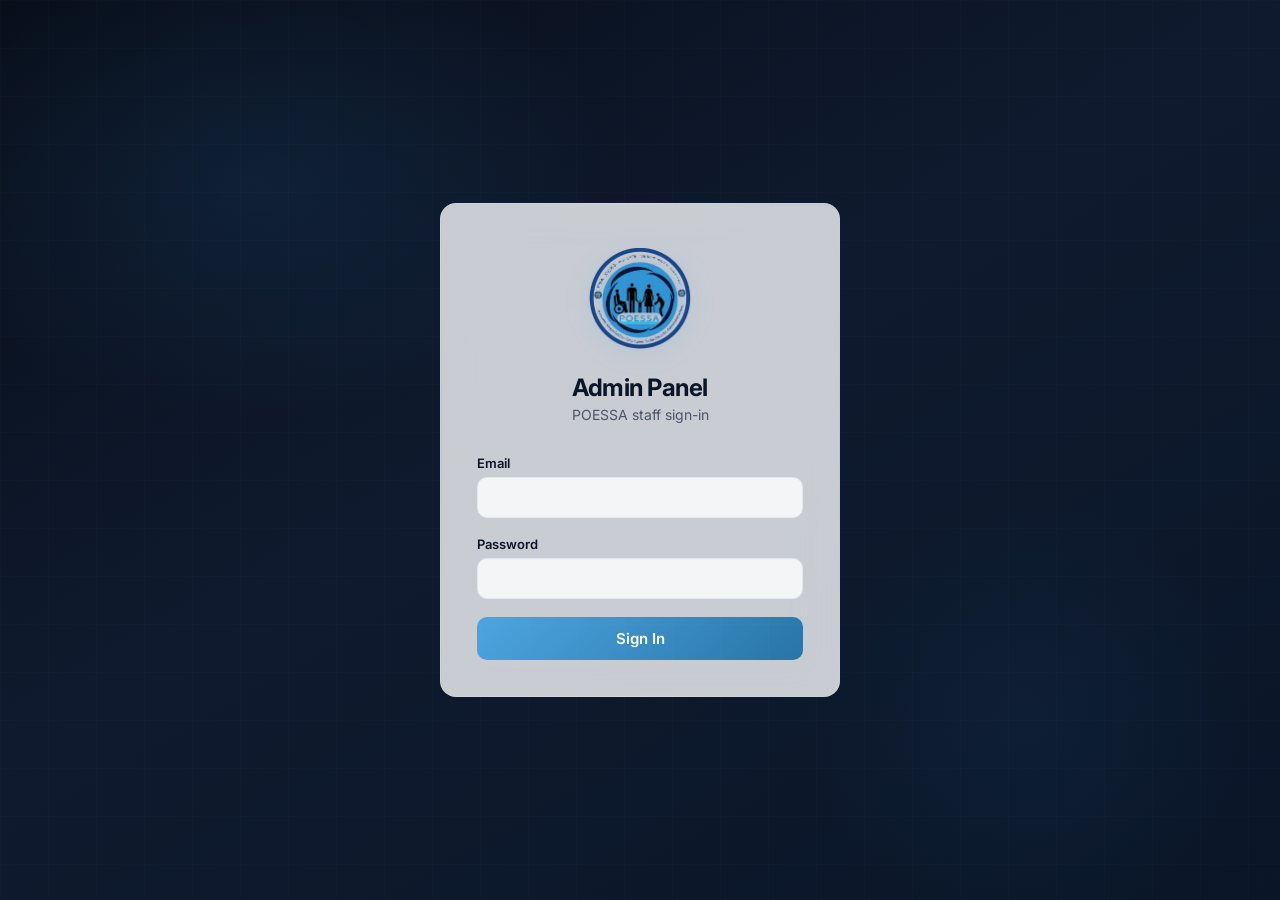
<file: Admin/index.html>
<!doctype html>
<html lang="en">
  <head>
    <meta charset="UTF-8" />
    <meta name="viewport" content="width=device-width, initial-scale=1.0" />
    <title>POESSA Admin — Login</title>

    <link rel="preconnect" href="https://fonts.googleapis.com" />
    <link rel="preconnect" href="https://fonts.gstatic.com" crossorigin />
    <link
      href="https://fonts.googleapis.com/css2?family=Newsreader:opsz,wght@6..72,500;6..72,600;6..72,700&family=Inter:wght@400;500;600;700&family=IBM+Plex+Mono:wght@400;500&display=swap"
      rel="stylesheet"
    />

    <link rel="stylesheet" href="css/styles.css" />
    <link rel="stylesheet" href="css/admin-styles.css" />

    <link
      rel="stylesheet"
      href="https://poessaproject.netlify.app/css/styles.css"
    />
  </head>
  <body>
    <div class="admin-login">
      <div class="admin-login__card admin-border-glow">
        <img src="logo.png" alt="POESSA Logo" class="admin-login__logo" />
        <h1 class="admin-login__title">Admin Panel</h1>
        <p class="admin-login__subtitle">POESSA staff sign-in</p>

        <div class="admin-error" id="login-error"></div>

        <form id="login-form">
          <div class="admin-field">
            <label for="email">Email</label>
            <input
              type="email"
              id="email"
              name="email"
              required
              autocomplete="username"
            />
          </div>
          <div class="admin-field">
            <label for="password">Password</label>
            <input
              type="password"
              id="password"
              name="password"
              required
              autocomplete="current-password"
            />
          </div>
          <button type="submit" class="admin-btn" id="login-submit">
            Sign In
          </button>
        </form>
      </div>
    </div>

    <script src="js/api.js"></script>
    <script src="js/auth.js"></script>

    <div id="poessa-chat-widget-root"></div>

    <script src="https://poessaproject.netlify.app/js/utils.js"></script>
    <script src="https://poessaproject.netlify.app/js/api.js"></script>
    <script src="https://poessaproject.netlify.app/js/messages.js"></script>
    <script src="https://poessaproject.netlify.app/js/ui.js"></script>
    <script src="https://poessaproject.netlify.app/js/chatbot.js"></script>
    <script src="https://poessaproject.netlify.app/js/main.js"></script>
  </body>
</html>
</file>
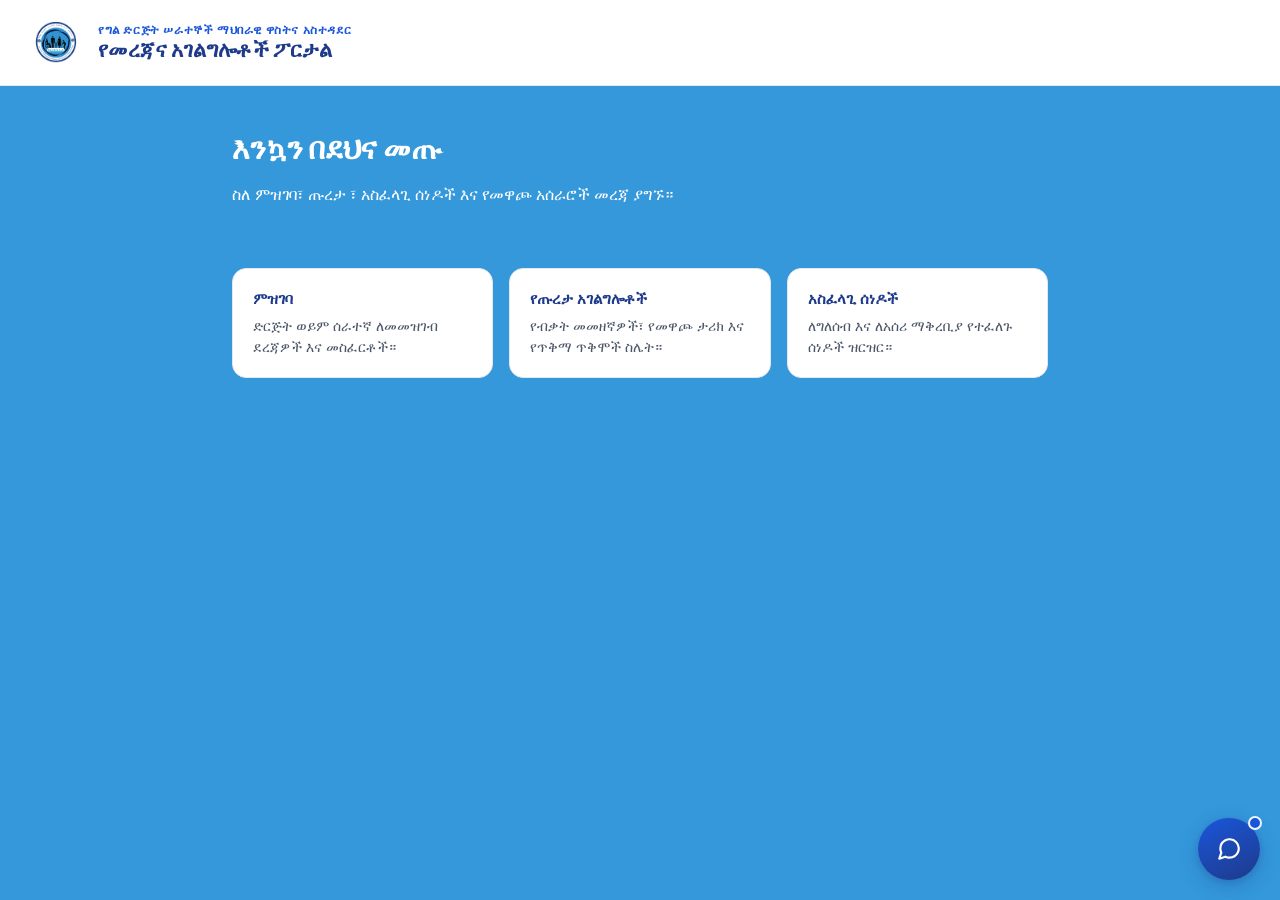
<file: Frontend/index.html>
<!DOCTYPE html>
<html lang="en">
<head>
<meta charset="UTF-8">
<meta name="viewport" content="width=device-width, initial-scale=1.0">
<title>POESSA AI Assistant — Widget Demo</title>

<!-- Fonts: Newsreader (header gravitas) + Inter (UI body) + IBM Plex Mono (timestamps) -->
<link rel="preconnect" href="https://fonts.googleapis.com">
<link rel="preconnect" href="https://fonts.gstatic.com" crossorigin>
<link href="https://fonts.googleapis.com/css2?family=Newsreader:opsz,wght@6..72,500;6..72,600;6..72,700&family=Inter:wght@400;500;600;700&family=IBM+Plex+Mono:wght@400;500&display=swap" rel="stylesheet">

<link rel="stylesheet" href="css/styles.css">
</head>
<body>

  <!-- ============================================================
       DEMO HOST PAGE
       This section simulates the POESSA website the widget will be
       embedded into. Only the #poessa-chat-widget-root container
       below (plus css/styles.css and the js/ folder) is needed
       for the actual embed.
  ============================================================= -->
  <header class="demo-page__header">
    <img src="logo.png" alt="POESSA Logo" class="demo-page__logo">
    <div>
      <p class="demo-page__eyebrow">የግል ድርጅት ሠራተኞች ማህበራዊ ዋስትና አስተዳደር</p>
      <h1 class="demo-page__title">የመረጃና  አገልግሎቶች ፖርታል</h1>
    </div>
  </header>

  <main class="demo-page__main">
    <section class="demo-page__hero">
      <h2>እንኳን በደህና መጡ</h2>
      <p>
        ስለ ምዝገባ፣ ጡረታ ፣ አስፈላጊ ሰነዶች እና የመዋጮ አሰራሮች መረጃ ያግኙ።
        <br><br>
      </p>
    </section>

    <section class="demo-page__cards">
      <article class="demo-page__card">
        <h3>ምዝገባ</h3>
        <p>ድርጅት ወይም ሰራተኛ ለመመዝገብ ደረጃዎች እና መስፈርቶች።</p>
      </article>
      <article class="demo-page__card">
        <h3>የጡረታ አገልግሎቶች</h3>
        <p>የብቃት መመዘኛዎች፣ የመዋጮ ታሪክ እና የጥቅማ ጥቅሞች ስሌት።</p>
      </article>
      <article class="demo-page__card">
        <h3>አስፈላጊ ሰነዶች</h3>
        <p>ለግለሰብ እና ለአሰሪ ማቅረቢያ የተፈለጉ ሰነዶች ዝርዝር።</p>
      </article>
    </section>
  </main>

  <!-- ============================================================
       WIDGET ROOT — this is the only element the embed script needs
  ============================================================= -->
  <div id="poessa-chat-widget-root"></div>

  <script src="js/utils.js"></script>
  <script src="js/api.js"></script>
  <script src="js/messages.js"></script>
  <script src="js/ui.js"></script>
  <script src="js/chatbot.js"></script>
  <script src="js/main.js"></script>
</body>
</html>
</file>
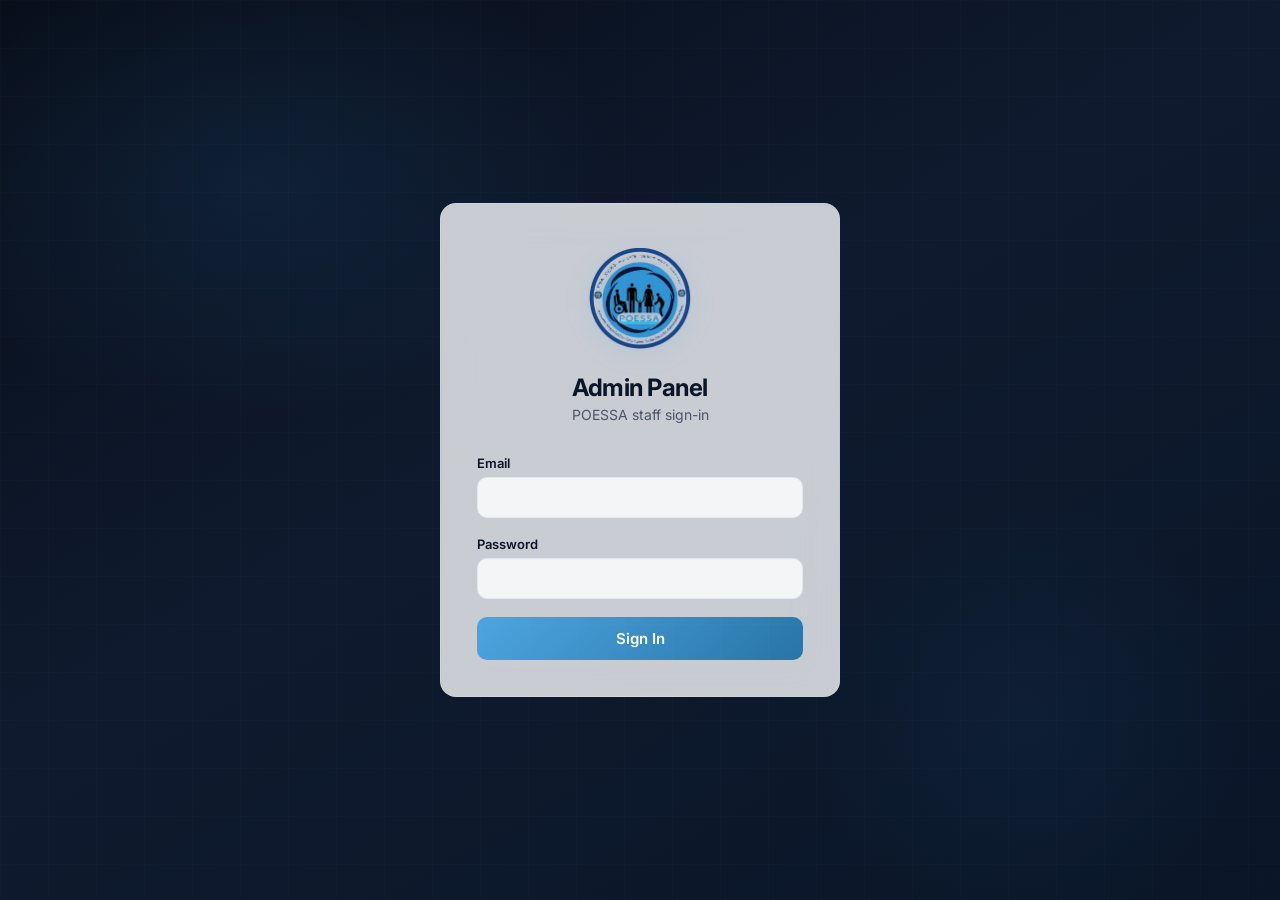
<file: Admin/dashboard.html>
<!doctype html>
<html lang="en">
  <head>
    <meta charset="UTF-8" />
    <meta name="viewport" content="width=device-width, initial-scale=1.0" />
    <title>POESSA Admin — Dashboard</title>

    <link rel="preconnect" href="https://fonts.googleapis.com" />
    <link rel="preconnect" href="https://fonts.gstatic.com" crossorigin />
    <link
      href="https://fonts.googleapis.com/css2?family=Newsreader:opsz,wght@6..72,500;6..72,600;6..72,700&family=Inter:wght@400;500;600;700&family=IBM+Plex+Mono:wght@400;500&display=swap"
      rel="stylesheet"
    />

    <link rel="stylesheet" href="css/styles.css" />
    <link rel="stylesheet" href="css/admin-styles.css" />
  </head>
  <body>
    <div class="admin-shell">
      <header class="admin-topbar">
        <img src="logo.png" alt="POESSA Logo" class="admin-topbar__logo" />
        <p class="admin-topbar__title">POESSA Admin</p>
        <span class="admin-topbar__user" id="topbar-user"></span>
        <button class="admin-topbar__logout" id="logout-btn">Log Out</button>
      </header>

      <nav class="admin-nav">
        <button class="admin-nav__tab is-active" data-tab="documents">
          Documents
        </button>
        <button class="admin-nav__tab" data-tab="users" id="users-tab">
          Users
        </button>
      </nav>

      <main class="admin-main">
        <section class="admin-section" id="documents-section">
            <div class="admin-panel admin-border-glow">
            <h2 class="admin-panel__title">Upload Document</h2>
            <form id="upload-form" class="admin-upload-row">
              <div class="admin-field">
                <label for="doc-title">Title</label>
                <input type="text" id="doc-title" required />
              </div>
              <div class="admin-field">
                <label for="doc-file">PDF File</label>
                <input
                  type="file"
                  id="doc-file"
                  accept="application/pdf"
                  required
                />
              </div>
              <button type="submit" class="admin-btn" id="upload-submit">
                Upload
              </button>
            </form>
            <div class="admin-error" id="upload-error"></div>
          </div>

          <div class="admin-panel">
            <h2 class="admin-panel__title">Documents</h2>
            <table class="admin-table" id="documents-table">
              <thead>
                <tr>
                  <th>Title</th>
                  <th>File</th>
                  <th>Status</th>
                  <th></th>
                </tr>
              </thead>
              <tbody id="documents-tbody"></tbody>
            </table>
            <div class="admin-empty" id="documents-empty" hidden>
              No documents yet.
            </div>
          </div>
        </section>

        <section class="admin-section" id="users-section" hidden>
          <div class="admin-panel">
            <h2 class="admin-panel__title">Create Staff Account</h2>
            <form id="create-user-form" class="admin-upload-row">
              <div class="admin-field">
                <label for="new-user-name">Full Name</label>
                <input type="text" id="new-user-name" required />
              </div>
              <div class="admin-field">
                <label for="new-user-email">Email</label>
                <input type="email" id="new-user-email" required />
              </div>
              <div class="admin-field">
                <label for="new-user-password">Password</label>
                <input type="password" id="new-user-password" required />
              </div>
              <div class="admin-field">
                <label for="new-user-role">Role</label>
                <select id="new-user-role">
                  <option value="content_editor">content_editor</option>
                  <option value="it_admin">it_admin</option>
                  <option value="super_admin">super_admin</option>
                </select>
              </div>
              <button type="submit" class="admin-btn" id="create-user-submit">
                Create Account
              </button>
            </form>
            <div class="admin-error" id="create-user-error"></div>
          </div>

          <div class="admin-panel">
            <h2 class="admin-panel__title">Staff Accounts</h2>
            <table class="admin-table" id="users-table">
              <thead>
                <tr>
                  <th>Name</th>
                  <th>Email</th>
                  <th>Role</th>
                  <th>Status</th>
                  <th></th>
                </tr>
              </thead>
              <tbody id="users-tbody"></tbody>
            </table>
            <div class="admin-empty" id="users-empty" hidden>
              No staff accounts yet.
            </div>
          </div>
        </section>
      </main>
    </div>

    <script src="js/utils.js"></script>
    <script src="js/api.js"></script>
    <script src="js/auth.js"></script>
    <script src="js/document.js"></script>
    <script src="js/users.js"></script>
    <script src="js/main.js"></script>
  </body>
</html>
</file>
<file: Admin/css/styles.css>
/* ==========================================================================
   POESSA AI Assistant — Widget Styles
   Design tokens are namespaced (--poessa-*) so this can be dropped into an
   existing site without colliding with host page variables.
   ========================================================================== */

:root {
  /* Color */
  --poessa-ink: #0A1628;
  --poessa-ink-soft: #4A5568;
  --poessa-surface: #FFFFFF;
  --poessa-bg-soft: #F5F7FA;
  --poessa-primary: #3498db;
  --poessa-primary-dark: #2874A6;
  --poessa-primary-tint: #D6EAF8;
  --poessa-accent: #3498db;
  --poessa-accent-soft: #D6EAF8;
  --poessa-border: #E8ECF1;
  --poessa-danger: #DC2626;
  --poessa-focus-ring: #3498db;

  /* Type */
  --poessa-font-display: 'Newsreader', Georgia, 'Times New Roman', serif;
  --poessa-font-body: 'Inter', -apple-system, BlinkMacSystemFont, 'Segoe UI', sans-serif;
  --poessa-font-mono: 'IBM Plex Mono', ui-monospace, 'SFMono-Regular', Menlo, monospace;

  /* Layout */
  --poessa-window-w: 400px;
  --poessa-window-h: 620px;
  --poessa-radius-lg: 20px;
  --poessa-radius-md: 14px;
  --poessa-radius-sm: 10px;
  --poessa-shadow-button: 0 6px 20px rgba(30, 58, 138, 0.28), 0 2px 6px rgba(30, 58, 138, 0.18);
  --poessa-shadow-window: 0 20px 60px rgba(10, 22, 40, 0.22), 0 4px 14px rgba(10, 22, 40, 0.12);
  --poessa-z: 2147483000;
}

/* ==========================================================================
   Demo host page (not part of the embeddable widget)
   ========================================================================== */
* { box-sizing: border-box; }

body {
  margin: 0;
  font-family: var(--poessa-font-body);
  color: var(--poessa-ink);
  background: var(--poessa-bg-soft);
  -webkit-font-smoothing: antialiased;
}

.demo-page__header {
  display: flex;
  align-items: center;
  gap: 18px;
  padding: 22px 32px;
  background: var(--poessa-surface);
  border-bottom: 1px solid var(--poessa-border);
}

.demo-page__logo {
  width: 48px;
  height: auto;
  flex-shrink: 0;
  display: block;
}

.demo-page__eyebrow {
  margin: 0 0 2px;
  font-size: 12px;
  letter-spacing: 0.05em;
  text-transform: uppercase;
  color: var(--poessa-primary);
  font-weight: 600;
}
.demo-page__title {
  margin: 0;
  font-family: var(--poessa-font-display);
  font-size: 21px;
  font-weight: 600;
  color: var(--poessa-primary-dark);
}

.demo-page__main { max-width: 880px; margin: 0 auto; padding: 48px 32px 120px; }
.demo-page__hero h2 {
  font-family: var(--poessa-font-display);
  font-size: 30px;
  margin: 0 0 12px;
  /* color: var(--poessa-ink); */
  color: white;
}
.demo-page__hero p { font-size: 15.5px; line-height: 1.6; color:white; max-width: 560px; }

.demo-page__cards {
  display: grid;
  grid-template-columns: repeat(3, 1fr);
  gap: 16px;
  margin-top: 36px;
}
.demo-page__card {
  background: var(--poessa-surface);
  border: 1px solid var(--poessa-border);
  border-radius: var(--poessa-radius-md);
  padding: 20px;
}
.demo-page__card h3 { margin: 0 0 8px; font-size: 15px; color: var(--poessa-primary-dark); }
.demo-page__card p { margin: 0; font-size: 13.5px; color: var(--poessa-ink-soft); line-height: 1.5; }

@media (max-width: 720px) {
  .demo-page__cards { grid-template-columns: 1fr; }
  .demo-page__main { padding: 32px 20px 120px; }
  .demo-page__logo { width: 40px; }
  .demo-page__title { font-size: 18px; }
}

@media (max-width: 480px) {
  .demo-page__header { padding: 16px; gap: 12px; flex-wrap: wrap; }
  .demo-page__logo { width: 36px; }
  .demo-page__title { font-size: 16px; }
}

/* ==========================================================================
   Widget root — reset inheritance from host page
   ========================================================================== */
#poessa-chat-widget-root,
#poessa-chat-widget-root * {
  box-sizing: border-box;
  font-family: var(--poessa-font-body);
}

.poessa-widget {
  position: fixed;
  right: 20px;
  bottom: 20px;
  z-index: var(--poessa-z);
  display: flex;
  flex-direction: column;
  align-items: flex-end;
}

/* ==========================================================================
   ChatButton
   ========================================================================== */
.poessa-launcher {
  width: 62px;
  height: 62px;
  border-radius: 50%;
  border: none;
  cursor: pointer;
  background: linear-gradient(155deg, var(--poessa-primary) 0%, var(--poessa-primary-dark) 100%);
  box-shadow: var(--poessa-shadow-button);
  display: flex;
  align-items: center;
  justify-content: center;
  color: #fff;
  transition: transform 0.22s cubic-bezier(0.34, 1.56, 0.64, 1), box-shadow 0.22s ease;
  position: relative;
}
.poessa-launcher:hover {
  transform: translateY(-3px) scale(1.04);
  box-shadow: 0 10px 26px rgba(30, 58, 138, 0.34), 0 3px 8px rgba(30, 58, 138, 0.2);
}
.poessa-launcher:focus-visible {
  outline: 3px solid var(--poessa-focus-ring);
  outline-offset: 3px;
}
.poessa-launcher__icon { width: 26px; height: 26px; display: block; transition: opacity 0.15s ease, transform 0.15s ease; }
.poessa-launcher__icon--close {
  position: absolute;
  opacity: 0;
  transform: rotate(-45deg) scale(0.7);
}
.poessa-launcher.is-open .poessa-launcher__icon--chat { opacity: 0; transform: rotate(45deg) scale(0.7); }
.poessa-launcher.is-open .poessa-launcher__icon--close { opacity: 1; transform: rotate(0) scale(1); }

.poessa-launcher__badge {
  position: absolute;
  top: -2px;
  right: -2px;
  width: 14px;
  height: 14px;
  border-radius: 50%;
  background: var(--poessa-accent);
  border: 2px solid var(--poessa-bg-soft);
}

/* ==========================================================================
   ChatWindow
   ========================================================================== */
.poessa-window {
  width: var(--poessa-window-w);
  height: var(--poessa-window-h);
  max-height: calc(100vh - 110px);
  background: var(--poessa-surface);
  border-radius: var(--poessa-radius-lg);
  box-shadow: var(--poessa-shadow-window);
  display: flex;
  flex-direction: column;
  overflow: hidden;
  position: absolute;
  bottom: 78px;
  right: 0;
  transform-origin: bottom right;
  transform: scale(0.92) translateY(12px);
  opacity: 0;
  pointer-events: none;
  transition: transform 0.24s cubic-bezier(0.2, 0.8, 0.2, 1), opacity 0.2s ease;
  border: 1px solid var(--poessa-border);
}
.poessa-window.is-open {
  transform: scale(1) translateY(0);
  opacity: 1;
  pointer-events: auto;
}
.poessa-window.is-minimized { display: none; }

/* ---- Header ---- */
.poessa-header {
  background: linear-gradient(155deg, var(--poessa-primary) 0%, var(--poessa-primary-dark) 100%);
  color: #fff;
  padding: 16px 16px 15px 18px;
  display: flex;
  align-items: center;
  gap: 12px;
  flex-shrink: 0;
  position: relative;
}
.poessa-header::after {
  content: "";
  position: absolute;
  left: 0; right: 0; bottom: 0;
  height: 3px;
  background: var(--poessa-accent);
}
.poessa-header__logo {
  width: 36px;
  height: auto;
  border-radius: 0;
  flex-shrink: 0;
  display: block;
}

.poessa-header__text { flex: 1; min-width: 0; }
.poessa-header__title {
  margin: 0;
  font-family: var(--poessa-font-display);
  font-size: 16.5px;
  font-weight: 600;
  letter-spacing: 0.01em;
}
.poessa-header__subtitle {
  margin: 2px 0 0;
  font-size: 12px;
  color: rgba(255,255,255,0.82);
  line-height: 1.3;
}
.poessa-header__status {
  display: inline-flex;
  align-items: center;
  gap: 5px;
  font-size: 11px;
  color: rgba(255,255,255,0.75);
  margin-top: 4px;
}
.poessa-header__status-dot {
  width: 6px; height: 6px; border-radius: 50%;
  background: #6FCF97;
  box-shadow: 0 0 0 2px rgba(111,207,151,0.25);
}

.poessa-header__actions { display: flex; gap: 2px; flex-shrink: 0; }
.poessa-header__btn {
  width: 30px;
  height: 30px;
  border-radius: 8px;
  border: none;
  background: transparent;
  color: rgba(255,255,255,0.85);
  cursor: pointer;
  display: flex;
  align-items: center;
  justify-content: center;
  transition: background 0.15s ease;
}
.poessa-header__btn:hover { background: rgba(255,255,255,0.14); color: #fff; }
.poessa-header__btn:focus-visible { outline: 2px solid #fff; outline-offset: 1px; }
.poessa-header__btn svg { width: 16px; height: 16px; }

/* ---- Messages area ---- */
.poessa-messages {
  flex: 1;
  overflow-y: auto;
  padding: 18px 16px;
  display: flex;
  flex-direction: column;
  gap: 14px;
  background: var(--poessa-bg-soft);
  scroll-behavior: smooth;
}
.poessa-messages::-webkit-scrollbar { width: 6px; }
.poessa-messages::-webkit-scrollbar-thumb { background: #B0C4DE; border-radius: 4px; }
.poessa-messages::-webkit-scrollbar-track { background: transparent; }

.poessa-welcome {
  background: var(--poessa-surface);
  border: 1px solid var(--poessa-border);
  border-radius: var(--poessa-radius-md);
  padding: 16px;
}
.poessa-welcome__greeting {
  margin: 0 0 8px;
  font-size: 14px;
  line-height: 1.55;
  color: var(--poessa-ink);
}
.poessa-welcome__greeting strong { color: var(--poessa-primary-dark); }
.poessa-welcome__notice {
  margin: 10px 0 0;
  font-size: 12px;
  color: var(--poessa-ink-soft);
  padding-top: 10px;
  border-top: 1px dashed var(--poessa-border);
}

.poessa-suggestions {
  display: flex;
  flex-wrap: wrap;
  gap: 8px;
  margin-top: 12px;
}
.poessa-chip {
  border: 1px solid var(--poessa-primary);
  color: var(--poessa-primary-dark);
  background: var(--poessa-primary-tint);
  border-radius: 999px;
  padding: 7px 13px;
  font-size: 12.5px;
  font-weight: 500;
  cursor: pointer;
  transition: background 0.15s ease, transform 0.1s ease;
  font-family: var(--poessa-font-body);
}
.poessa-chip:hover { background: #B3D4FE; transform: translateY(-1px); }
.poessa-chip:focus-visible { outline: 2px solid var(--poessa-focus-ring); outline-offset: 2px; }

/* ---- Message rows ---- */
.poessa-row { display: flex; gap: 8px; align-items: flex-end; max-width: 100%; }
.poessa-row--user { justify-content: flex-end; }
.poessa-row--assistant { justify-content: flex-start; }

.poessa-avatar {
  width: 26px; height: 26px;
  border-radius: 50%;
  background: var(--poessa-primary);
  color: #fff;
  display: flex; align-items: center; justify-content: center;
  font-size: 11px;
  font-weight: 600;
  flex-shrink: 0;
  font-family: var(--poessa-font-display);
}

.poessa-bubble-group { display: flex; flex-direction: column; max-width: 78%; }
.poessa-row--user .poessa-bubble-group { align-items: flex-end; }
.poessa-row--assistant .poessa-bubble-group { align-items: flex-start; }

.poessa-bubble {
  padding: 10px 13px;
  font-size: 13.5px;
  line-height: 1.5;
  white-space: pre-wrap;
  word-break: break-word;
}
.poessa-row--user .poessa-bubble {
  background: var(--poessa-primary);
  color: #fff;
  border-radius: var(--poessa-radius-md) var(--poessa-radius-md) 4px var(--poessa-radius-md);
}
.poessa-row--assistant .poessa-bubble {
  background: var(--poessa-surface);
  color: var(--poessa-ink);
  border: 1px solid var(--poessa-border);
  border-radius: var(--poessa-radius-md) var(--poessa-radius-md) var(--poessa-radius-md) 4px;
}
.poessa-bubble--error {
  background: #FEE2E2 !important;
  color: var(--poessa-danger) !important;
  border-color: #FCA5A5 !important;
}

.poessa-timestamp {
  font-family: var(--poessa-font-mono);
  font-size: 10px;
  color: var(--poessa-ink-soft);
  opacity: 0.7;
  margin-top: 4px;
  padding: 0 3px;
}

/* ---- Typing indicator ---- */
.poessa-typing {
  display: flex;
  align-items: center;
  gap: 4px;
  padding: 12px 14px;
  background: var(--poessa-surface);
  border: 1px solid var(--poessa-border);
  border-radius: var(--poessa-radius-md) var(--poessa-radius-md) var(--poessa-radius-md) 4px;
  width: fit-content;
}
.poessa-typing__dot {
  width: 6px; height: 6px;
  border-radius: 50%;
  background: var(--poessa-primary);
  opacity: 0.5;
  animation: poessa-typing-bounce 1.1s infinite ease-in-out;
}
.poessa-typing__dot:nth-child(2) { animation-delay: 0.15s; }
.poessa-typing__dot:nth-child(3) { animation-delay: 0.3s; }
@keyframes poessa-typing-bounce {
  0%, 60%, 100% { transform: translateY(0); opacity: 0.5; }
  30% { transform: translateY(-4px); opacity: 1; }
}

/* ---- Input area ---- */
.poessa-input-bar {
  display: flex;
  align-items: flex-end;
  gap: 8px;
  padding: 12px 14px;
  background: var(--poessa-surface);
  border-top: 1px solid var(--poessa-border);
  flex-shrink: 0;
}
.poessa-input {
  flex: 1;
  resize: none;
  border: 1.5px solid var(--poessa-border);
  border-radius: var(--poessa-radius-sm);
  padding: 10px 12px;
  font-size: 13.5px;
  font-family: var(--poessa-font-body);
  line-height: 1.45;
  max-height: 100px;
  min-height: 40px;
  color: var(--poessa-ink);
  background: var(--poessa-bg-soft);
  transition: border-color 0.15s ease, box-shadow 0.15s ease;
}
.poessa-input::placeholder { color: #8A968F; }
.poessa-input:focus {
  outline: none;
  border-color: var(--poessa-primary);
  box-shadow: 0 0 0 3px var(--poessa-primary-tint);
  background: var(--poessa-surface);
}

.poessa-send {
  width: 40px; height: 40px;
  border-radius: var(--poessa-radius-sm);
  border: none;
  background: var(--poessa-primary);
  color: #fff;
  display: flex; align-items: center; justify-content: center;
  cursor: pointer;
  flex-shrink: 0;
  transition: background 0.15s ease, transform 0.1s ease;
}
.poessa-send:hover:not(:disabled) { background: var(--poessa-primary-dark); }
.poessa-send:active:not(:disabled) { transform: scale(0.94); }
.poessa-send:disabled { background: #B0C4DE; cursor: not-allowed; }
.poessa-send:focus-visible { outline: 2px solid var(--poessa-focus-ring); outline-offset: 2px; }
.poessa-send svg { width: 17px; height: 17px; }

.poessa-footnote {
  text-align: center;
  font-size: 10.5px;
  color: var(--poessa-ink-soft);
  padding: 0 14px 10px;
  background: var(--poessa-surface);
}

/* ==========================================================================
   Responsive
   ========================================================================== */
@media (max-width: 900px) and (min-width: 481px) {
  :root { --poessa-window-w: 360px; --poessa-window-h: 560px; }
}

@media (max-width: 480px) {
  .poessa-widget { right: 12px; bottom: 12px; }
  .poessa-window {
    position: fixed;
    width: calc(100vw - 24px);
    height: calc(100vh - 100px);
    max-height: calc(100vh - 100px);
    right: 12px;
    left: 12px;
    bottom: 78px;
  }
  .poessa-launcher { width: 56px; height: 56px; }
  .poessa-header__logo { width: 30px; }
}

/* ==========================================================================
   Reduced motion
   ========================================================================== */
@media (prefers-reduced-motion: reduce) {
  .poessa-launcher,
  .poessa-window,
  .poessa-chip,
  .poessa-send,
  .poessa-typing__dot,
  .poessa-launcher__icon {
    transition: none !important;
    animation: none !important;
  }
}
</file>
<file: Admin/css/admin-styles.css>
/* ==========================================================================
   POESSA Admin Panel — Premium Tech Edition
   Uncommon: glassmorphism (backdrop-filter),
   @property animated gradient border, :has() parent selector
   ========================================================================== */

@property --admin-angle {
  syntax: '<angle>';
  initial-value: 0deg;
  inherits: false;
}

:root {
  --admin-radius: 16px;
  --admin-radius-sm: 10px;
  --admin-shadow: 0 1px 3px rgba(0,0,0,0.04), 0 4px 16px rgba(0,0,0,0.04);
  --admin-shadow-lg: 0 2px 8px rgba(0,0,0,0.06), 0 12px 32px rgba(0,0,0,0.08);
  --admin-glass: rgba(255,255,255,0.78);
  --admin-glass-border: rgba(255,255,255,0.25);
}

body {
  margin: 0;
  font-family: 'Inter', -apple-system, BlinkMacSystemFont, 'Segoe UI', sans-serif;
  color: #0A1628;
  background: #F5F7FA;
  -webkit-font-smoothing: antialiased;
  -moz-osx-font-smoothing: grayscale;
}

/* ============================================================
   LOGIN PAGE — dark ambient bg + glass card
   ============================================================ */
.admin-login {
  min-height: 100vh;
  display: flex;
  align-items: center;
  justify-content: center;
  padding: 20px;
  position: relative;
  background: linear-gradient(150deg, #080E1A, #0F1A2E 45%, #0A1628);
  overflow: hidden;
}

/* ambient light orbs */
.admin-login::before {
  content: '';
  position: absolute;
  inset: 0;
  background:
    radial-gradient(ellipse 600px 400px at 20% 20%, rgba(52,152,219,0.1) 0%, transparent 60%),
    radial-gradient(ellipse 450px 450px at 80% 80%, rgba(52,152,219,0.06) 0%, transparent 50%);
  pointer-events: none;
}

/* subtle tech grid overlay */
.admin-login::after {
  content: '';
  position: absolute;
  inset: 0;
  background-image:
    linear-gradient(rgba(255,255,255,0.015) 1px, transparent 1px),
    linear-gradient(90deg, rgba(255,255,255,0.015) 1px, transparent 1px);
  background-size: 48px 48px;
  pointer-events: none;
}

.admin-login__card {
  position: relative;
  width: 100%;
  max-width: 400px;
  background: var(--admin-glass);
  backdrop-filter: blur(24px) saturate(1.5);
  -webkit-backdrop-filter: blur(24px) saturate(1.5);
  border: 1px solid var(--admin-glass-border);
  border-radius: var(--admin-radius);
  padding: 44px 36px 36px;
  animation: admin-rise 0.5s cubic-bezier(0.16, 1, 0.3, 1);
}

@keyframes admin-rise {
  from { opacity: 0; transform: translateY(20px) scale(0.97); }
  to { opacity: 1; transform: translateY(0) scale(1); }
}

.admin-login__logo {
  width: 120px;
  display: block;
  margin: 0 auto 22px;
  filter: drop-shadow(0 4px 12px rgba(52,152,219,0.2));
}

.admin-login__title {
  font-size: 24px;
  font-weight: 700;
  color: #0A1628;
  text-align: center;
  margin: 0 0 4px;
  letter-spacing: -0.02em;
}

.admin-login__subtitle {
  font-size: 14px;
  color: #4A5568;
  text-align: center;
  margin: 0 0 32px;
}

/* ---- Form fields ---- */
.admin-field {
  margin-bottom: 18px;
}

.admin-field label {
  display: block;
  font-size: 13px;
  font-weight: 600;
  color: #0A1628;
  margin-bottom: 6px;
  transition: color 0.2s ease;
}

.admin-field input,
.admin-field select {
  width: 100%;
  padding: 11px 14px;
  font-size: 14.5px;
  font-family: inherit;
  border: 1.5px solid #E2E8F0;
  border-radius: var(--admin-radius-sm);
  background: rgba(255,255,255,0.8);
  color: #0A1628;
  transition: border-color 0.2s, box-shadow 0.2s, background 0.2s;
  outline: none;
  box-sizing: border-box;
}

.admin-field input::placeholder {
  color: #A0AEC0;
}

.admin-field input:focus,
.admin-field select:focus {
  border-color: #3498db;
  box-shadow: 0 0 0 4px rgba(52,152,219,0.12);
  background: #fff;
}

/* :has() — parent-aware label highlight on input focus */
.admin-field:has(input:focus) label,
.admin-field:has(select:focus) label {
  color: #3498db;
}

/* ---- Buttons ---- */
.admin-btn {
  width: 100%;
  padding: 12px 20px;
  font-size: 15px;
  font-weight: 600;
  font-family: inherit;
  color: #fff;
  border: none;
  border-radius: var(--admin-radius-sm);
  cursor: pointer;
  background: linear-gradient(135deg, #3498db, #2874A6);
  transition: transform 0.15s, box-shadow 0.2s;
  position: relative;
  overflow: hidden;
}

.admin-btn::before {
  content: '';
  position: absolute;
  inset: 0;
  background: linear-gradient(135deg, rgba(255,255,255,0.12), transparent);
  pointer-events: none;
}

.admin-btn:hover:not(:disabled) {
  transform: translateY(-1px);
  box-shadow: 0 4px 20px rgba(52,152,219,0.3);
}

.admin-btn:active:not(:disabled) {
  transform: translateY(0);
}

.admin-btn:disabled {
  opacity: 0.5;
  cursor: not-allowed;
}

/* ---- Error box ---- */
.admin-error {
  background: rgba(220,38,38,0.06);
  color: #DC2626;
  border: 1px solid rgba(220,38,38,0.15);
  border-radius: var(--admin-radius-sm);
  padding: 12px 14px;
  font-size: 13.5px;
  margin-bottom: 18px;
  display: none;
}

.admin-error.is-visible {
  display: block;
  animation: admin-shake 0.3s;
}

@keyframes admin-shake {
  0%, 100% { transform: translateX(0); }
  25% { transform: translateX(-5px); }
  75% { transform: translateX(5px); }
}

/* ============================================================
   DASHBOARD SHELL
   ============================================================ */
.admin-shell {
  min-height: 100vh;
  display: flex;
  flex-direction: column;
}

/* ---- Topbar ---- */
.admin-topbar {
  position: sticky;
  top: 0;
  z-index: 100;
  background: linear-gradient(135deg, #0A1628, #152238);
  color: #fff;
  padding: 0 32px;
  height: 60px;
  display: flex;
  align-items: center;
  gap: 14px;
  border-bottom: 1px solid rgba(255,255,255,0.06);
}

.admin-topbar__logo {
  width: 52px;
  display: block;
  flex-shrink: 0;
  filter: drop-shadow(0 2px 6px rgba(52,152,219,0.2));
}

.admin-topbar__title {
  font-size: 16px;
  font-weight: 600;
  margin: 0;
  flex: 1;
  letter-spacing: -0.01em;
}

.admin-topbar__user {
  font-size: 13px;
  color: rgba(255,255,255,0.65);
  padding: 4px 12px;
  background: rgba(255,255,255,0.06);
  border-radius: 6px;
}

.admin-topbar__logout {
  background: rgba(255,255,255,0.08);
  color: rgba(255,255,255,0.85);
  border: 1px solid rgba(255,255,255,0.1);
  border-radius: 8px;
  padding: 7px 16px;
  font-size: 13px;
  font-weight: 500;
  cursor: pointer;
  transition: background 0.15s, border-color 0.15s;
}

.admin-topbar__logout:hover {
  background: rgba(255,255,255,0.14);
  border-color: rgba(255,255,255,0.18);
}

/* ---- Navigation tabs ---- */
.admin-nav {
  display: flex;
  gap: 2px;
  padding: 0 32px;
  background: #fff;
  border-bottom: 1px solid #E8ECF1;
  position: sticky;
  top: 60px;
  z-index: 99;
}

.admin-nav__tab {
  position: relative;
  padding: 14px 20px;
  font-size: 14px;
  font-weight: 500;
  color: #4A5568;
  background: none;
  border: none;
  cursor: pointer;
  transition: color 0.15s;
}

.admin-nav__tab::after {
  content: '';
  position: absolute;
  bottom: 0;
  left: 50%;
  width: 0;
  height: 2px;
  background: #3498db;
  border-radius: 2px 2px 0 0;
  transition: width 0.25s, left 0.25s;
}

.admin-nav__tab:hover { color: #0A1628; }

.admin-nav__tab.is-active {
  color: #0A1628;
  font-weight: 600;
}

.admin-nav__tab.is-active::after {
  width: 60%;
  left: 20%;
}

.admin-nav__tab[hidden] { display: none; }

/* ---- Main content ---- */
.admin-main {
  flex: 1;
  padding: 28px 32px;
  max-width: 1000px;
  width: 100%;
  margin: 0 auto;
}

.admin-section {
  animation: admin-fade-in 0.35s ease;
}

.admin-section[hidden] { display: none; }

@keyframes admin-fade-in {
  from { opacity: 0; transform: translateY(8px); }
  to { opacity: 1; transform: translateY(0); }
}

/* ============================================================
   STATS CARDS  (uncommon: auto-fit grid)
   ============================================================ */
.admin-stats {
  display: grid;
  grid-template-columns: repeat(auto-fit, minmax(180px, 1fr));
  gap: 16px;
  margin-bottom: 24px;
}

.admin-stat-card {
  background: #fff;
  border: 1px solid #E8ECF1;
  border-radius: var(--admin-radius);
  padding: 20px;
  display: flex;
  align-items: center;
  gap: 16px;
  box-shadow: var(--admin-shadow);
  transition: transform 0.2s, box-shadow 0.25s;
}

.admin-stat-card:hover {
  transform: translateY(-2px);
  box-shadow: var(--admin-shadow-lg);
}

.admin-stat-card__icon {
  width: 44px;
  height: 44px;
  border-radius: 12px;
  background: rgba(52,152,219,0.08);
  display: flex;
  align-items: center;
  justify-content: center;
  flex-shrink: 0;
  color: #3498db;
}

.admin-stat-card__icon svg {
  width: 22px;
  height: 22px;
}

.admin-stat-card__body {
  display: flex;
  flex-direction: column;
}

.admin-stat-card__value {
  font-size: 24px;
  font-weight: 700;
  color: #0A1628;
  line-height: 1.1;
  letter-spacing: -0.03em;
}

.admin-stat-card__label {
  font-size: 13px;
  color: #4A5568;
  margin-top: 2px;
}

/* ============================================================
   PANELS  (glassmorphism)
   ============================================================ */
.admin-panel {
  background: rgba(255,255,255,0.85);
  backdrop-filter: blur(12px);
  -webkit-backdrop-filter: blur(12px);
  border: 1px solid rgba(232,236,241,0.8);
  border-radius: var(--admin-radius);
  padding: 24px;
  margin-bottom: 24px;
  box-shadow: var(--admin-shadow);
  transition: box-shadow 0.25s;
}

.admin-panel:hover {
  box-shadow: var(--admin-shadow-lg);
}

.admin-panel__title {
  font-size: 17px;
  font-weight: 600;
  color: #0A1628;
  margin: 0 0 20px;
  letter-spacing: -0.01em;
}

/* ---- Upload form row ---- */
.admin-upload-row {
  display: flex;
  gap: 12px;
  align-items: flex-end;
  flex-wrap: wrap;
}

.admin-upload-row .admin-field {
  flex: 1;
  min-width: 180px;
  margin-bottom: 0;
}

.admin-upload-row .admin-btn {
  width: auto;
  padding: 11px 24px;
  white-space: nowrap;
}

/* ============================================================
   TABLES
   ============================================================ */
.admin-table {
  width: 100%;
  border-collapse: collapse;
  font-size: 13.5px;
}

.admin-table thead th {
  text-align: left;
  padding: 10px 14px;
  font-size: 11.5px;
  font-weight: 600;
  text-transform: uppercase;
  letter-spacing: 0.04em;
  color: #4A5568;
  border-bottom: 1.5px solid #E8ECF1;
}

.admin-table tbody tr {
  transition: background 0.12s;
}

.admin-table tbody tr:hover {
  background: rgba(52,152,219,0.04);
}

.admin-table td {
  padding: 12px 14px;
  border-bottom: 1px solid #F0F2F5;
  vertical-align: middle;
}

.admin-table tbody tr:last-child td {
  border-bottom: none;
}

/* ---- Badges ---- */
.admin-badge {
  display: inline-block;
  font-size: 11.5px;
  font-weight: 600;
  padding: 3px 10px;
  border-radius: 999px;
}
.admin-badge--pending { background: #FEF3C7; color: #92400E; }
.admin-badge--processing { background: rgba(52,152,219,0.1); color: #2874A6; }
.admin-badge--done { background: #D1FAE5; color: #065F46; }
.admin-badge--failed { background: #FEE2E2; color: #DC2626; }

/* ---- Icon buttons ---- */
.admin-icon-btn {
  background: none;
  border: none;
  color: #DC2626;
  cursor: pointer;
  font-size: 13px;
  font-weight: 500;
  padding: 6px 12px;
  border-radius: 6px;
  transition: background 0.12s;
}

.admin-icon-btn:hover {
  background: rgba(220,38,38,0.08);
}

.admin-icon-btn--view {
  color: #3498db;
}

.admin-icon-btn--view:hover {
  background: rgba(52,152,219,0.08);
}

/* ---- Empty state ---- */
.admin-empty {
  color: #4A5568;
  font-size: 14px;
  padding: 24px 0;
  text-align: center;
}

/* ============================================================
   ANIMATED GRADIENT BORDER  (uncommon @property technique)
   ============================================================ */
.admin-border-glow {
  position: relative;
  --admin-angle: 0deg;
}

.admin-border-glow::before {
  content: '';
  position: absolute;
  inset: -1px;
  border-radius: inherit;
  padding: 1.5px;
  background: conic-gradient(
    from var(--admin-angle),
    transparent 0deg,
    rgba(52,152,219,0.25) 90deg,
    transparent 180deg,
    rgba(52,152,219,0.1) 270deg,
    transparent 360deg
  );
  -webkit-mask:
    linear-gradient(#fff 0 0) content-box,
    linear-gradient(#fff 0 0);
  -webkit-mask-composite: xor;
  mask-composite: exclude;
  pointer-events: none;
  animation: admin-spin 4s linear infinite;
}

@keyframes admin-spin {
  to { --admin-angle: 360deg; }
}

/* ============================================================
   CUSTOM SCROLLBAR
   ============================================================ */
::-webkit-scrollbar { width: 6px; height: 6px; }
::-webkit-scrollbar-track { background: transparent; }
::-webkit-scrollbar-thumb { background: #CBD5E0; border-radius: 4px; }
::-webkit-scrollbar-thumb:hover { background: #A0AEC0; }

/* ============================================================
   REDUCED MOTION
   ============================================================ */
@media (prefers-reduced-motion: reduce) {
  *, *::before, *::after {
    animation-duration: 0.01ms !important;
    animation-iteration-count: 1 !important;
    transition-duration: 0.01ms !important;
  }
}

/* ============================================================
   RESPONSIVE
   ============================================================ */
@media (max-width: 768px) {
  .admin-topbar { padding: 0 16px; }
  .admin-nav { padding: 0 16px; overflow-x: auto; -webkit-overflow-scrolling: touch; }
  .admin-main { padding: 20px 16px; }
  .admin-stats { grid-template-columns: repeat(auto-fit, minmax(140px, 1fr)); gap: 12px; }
  .admin-login__card { padding: 32px 24px; }
  .admin-login__logo { width: 100px; }
  .admin-topbar__logo { width: 44px; }
}

@media (max-width: 480px) {
  .admin-stats { grid-template-columns: 1fr; }
  .admin-panel { padding: 16px; }
  .admin-login__card { border-radius: 12px; padding: 28px 20px; }
}
</file>
<file: Frontend/css/styles.css>
/* ==========================================================================
   POESSA AI Assistant — Widget Styles
   Design tokens are namespaced (--poessa-*) so this can be dropped into an
   existing site without colliding with host page variables.
   ========================================================================== */

:root {
  /* Color */
  --poessa-ink: #0A1628;
  --poessa-ink-soft: #4A5568;
  --poessa-surface: #FFFFFF;
  --poessa-bg-soft: #F0F4FF;
  --poessa-primary: #1A56DB;
  --poessa-primary-dark: #1E3A8A;
  --poessa-primary-tint: #DBEAFE;
  --poessa-accent: #1A56DB;
  --poessa-accent-soft: #DBEAFE;
  --poessa-border: #E2E8F0;
  --poessa-danger: #DC2626;
  --poessa-focus-ring: #3B82F6;

  /* Type */
  --poessa-font-display: 'Newsreader', Georgia, 'Times New Roman', serif;
  --poessa-font-body: 'Inter', -apple-system, BlinkMacSystemFont, 'Segoe UI', sans-serif;
  --poessa-font-mono: 'IBM Plex Mono', ui-monospace, 'SFMono-Regular', Menlo, monospace;

  /* Layout */
  --poessa-window-w: 400px;
  --poessa-window-h: 620px;
  --poessa-radius-lg: 20px;
  --poessa-radius-md: 14px;
  --poessa-radius-sm: 10px;
  --poessa-shadow-button: 0 6px 20px rgba(30, 58, 138, 0.28), 0 2px 6px rgba(30, 58, 138, 0.18);
  --poessa-shadow-window: 0 20px 60px rgba(10, 22, 40, 0.22), 0 4px 14px rgba(10, 22, 40, 0.12);
  --poessa-z: 2147483000;
}

/* ==========================================================================
   Demo host page (not part of the embeddable widget)
   ========================================================================== */
* { box-sizing: border-box; }

body {
  margin: 0;
  font-family: var(--poessa-font-body);
  color: var(--poessa-ink);
  /* background: var(--poessa-bg-soft); */
  background: #3498db;
  -webkit-font-smoothing: antialiased;
}

.demo-page__header {
  display: flex;
  align-items: center;
  gap: 18px;
  padding: 22px 32px;
  background: var(--poessa-surface);
  border-bottom: 1px solid var(--poessa-border);
}

.demo-page__logo {
  width: 48px;
  height: auto;
  flex-shrink: 0;
  display: block;
}

.demo-page__eyebrow {
  margin: 0 0 2px;
  font-size: 12px;
  letter-spacing: 0.05em;
  text-transform: uppercase;
  color: var(--poessa-primary);
  font-weight: 600;
}
.demo-page__title {
  margin: 0;
  font-family: var(--poessa-font-display);
  font-size: 21px;
  font-weight: 600;
  color: var(--poessa-primary-dark);
}

.demo-page__main { max-width: 880px; margin: 0 auto; padding: 48px 32px 120px; }
.demo-page__hero h2 {
  font-family: var(--poessa-font-display);
  font-size: 30px;
  margin: 0 0 12px;
  /* color: var(--poessa-ink); */
  color: white;
}
.demo-page__hero p { font-size: 15.5px; line-height: 1.6; color:white; max-width: 560px; }

.demo-page__cards {
  display: grid;
  grid-template-columns: repeat(3, 1fr);
  gap: 16px;
  margin-top: 36px;
}
.demo-page__card {
  background: var(--poessa-surface);
  border: 1px solid var(--poessa-border);
  border-radius: var(--poessa-radius-md);
  padding: 20px;
}
.demo-page__card h3 { margin: 0 0 8px; font-size: 15px; color: var(--poessa-primary-dark); }
.demo-page__card p { margin: 0; font-size: 13.5px; color: var(--poessa-ink-soft); line-height: 1.5; }

@media (max-width: 720px) {
  .demo-page__cards { grid-template-columns: 1fr; }
  .demo-page__main { padding: 32px 20px 120px; }
  .demo-page__logo { width: 40px; }
  .demo-page__title { font-size: 18px; }
}

@media (max-width: 480px) {
  .demo-page__header { padding: 16px; gap: 12px; flex-wrap: wrap; }
  .demo-page__logo { width: 36px; }
  .demo-page__title { font-size: 16px; }
}

/* ==========================================================================
   Widget root — reset inheritance from host page
   ========================================================================== */
#poessa-chat-widget-root,
#poessa-chat-widget-root * {
  box-sizing: border-box;
  font-family: var(--poessa-font-body);
}

.poessa-widget {
  position: fixed;
  right: 20px;
  bottom: 20px;
  z-index: var(--poessa-z);
  display: flex;
  flex-direction: column;
  align-items: flex-end;
}

/* ==========================================================================
   ChatButton
   ========================================================================== */
.poessa-launcher {
  width: 62px;
  height: 62px;
  border-radius: 50%;
  border: none;
  cursor: pointer;
  background: linear-gradient(155deg, var(--poessa-primary) 0%, var(--poessa-primary-dark) 100%);
  box-shadow: var(--poessa-shadow-button);
  display: flex;
  align-items: center;
  justify-content: center;
  color: #fff;
  transition: transform 0.22s cubic-bezier(0.34, 1.56, 0.64, 1), box-shadow 0.22s ease;
  position: relative;
}
.poessa-launcher:hover {
  transform: translateY(-3px) scale(1.04);
  box-shadow: 0 10px 26px rgba(30, 58, 138, 0.34), 0 3px 8px rgba(30, 58, 138, 0.2);
}
.poessa-launcher:focus-visible {
  outline: 3px solid var(--poessa-focus-ring);
  outline-offset: 3px;
}
.poessa-launcher__icon { width: 26px; height: 26px; display: block; transition: opacity 0.15s ease, transform 0.15s ease; }
.poessa-launcher__icon--close {
  position: absolute;
  opacity: 0;
  transform: rotate(-45deg) scale(0.7);
}
.poessa-launcher.is-open .poessa-launcher__icon--chat { opacity: 0; transform: rotate(45deg) scale(0.7); }
.poessa-launcher.is-open .poessa-launcher__icon--close { opacity: 1; transform: rotate(0) scale(1); }

.poessa-launcher__badge {
  position: absolute;
  top: -2px;
  right: -2px;
  width: 14px;
  height: 14px;
  border-radius: 50%;
  background: var(--poessa-accent);
  border: 2px solid var(--poessa-bg-soft);
}

/* ==========================================================================
   ChatWindow
   ========================================================================== */
.poessa-window {
  width: var(--poessa-window-w);
  height: var(--poessa-window-h);
  max-height: calc(100vh - 110px);
  background: var(--poessa-surface);
  border-radius: var(--poessa-radius-lg);
  box-shadow: var(--poessa-shadow-window);
  display: flex;
  flex-direction: column;
  overflow: hidden;
  position: absolute;
  bottom: 78px;
  right: 0;
  transform-origin: bottom right;
  transform: scale(0.92) translateY(12px);
  opacity: 0;
  pointer-events: none;
  transition: transform 0.24s cubic-bezier(0.2, 0.8, 0.2, 1), opacity 0.2s ease;
  border: 1px solid var(--poessa-border);
}
.poessa-window.is-open {
  transform: scale(1) translateY(0);
  opacity: 1;
  pointer-events: auto;
}
.poessa-window.is-minimized { display: none; }

/* ---- Header ---- */
.poessa-header {
  background: linear-gradient(155deg, var(--poessa-primary) 0%, var(--poessa-primary-dark) 100%);
  color: #fff;
  padding: 16px 16px 15px 18px;
  display: flex;
  align-items: center;
  gap: 12px;
  flex-shrink: 0;
  position: relative;
}
.poessa-header::after {
  content: "";
  position: absolute;
  left: 0; right: 0; bottom: 0;
  height: 3px;
  background: var(--poessa-accent);
}
.poessa-header__logo {
  width: 36px;
  height: auto;
  border-radius: 0;
  flex-shrink: 0;
  display: block;
}

.poessa-header__text { flex: 1; min-width: 0; }
.poessa-header__title {
  margin: 0;
  font-family: var(--poessa-font-display);
  font-size: 16.5px;
  font-weight: 600;
  letter-spacing: 0.01em;
}
.poessa-header__subtitle {
  margin: 2px 0 0;
  font-size: 12px;
  color: rgba(255,255,255,0.82);
  line-height: 1.3;
}
.poessa-header__status {
  display: inline-flex;
  align-items: center;
  gap: 5px;
  font-size: 11px;
  color: rgba(255,255,255,0.75);
  margin-top: 4px;
}
.poessa-header__status-dot {
  width: 6px; height: 6px; border-radius: 50%;
  background: #6FCF97;
  box-shadow: 0 0 0 2px rgba(111,207,151,0.25);
}

.poessa-header__actions { display: flex; gap: 2px; flex-shrink: 0; }
.poessa-header__btn {
  width: 30px;
  height: 30px;
  border-radius: 8px;
  border: none;
  background: transparent;
  color: rgba(255,255,255,0.85);
  cursor: pointer;
  display: flex;
  align-items: center;
  justify-content: center;
  transition: background 0.15s ease;
}
.poessa-header__btn:hover { background: rgba(255,255,255,0.14); color: #fff; }
.poessa-header__btn:focus-visible { outline: 2px solid #fff; outline-offset: 1px; }
.poessa-header__btn svg { width: 16px; height: 16px; }

/* ---- Messages area ---- */
.poessa-messages {
  flex: 1;
  overflow-y: auto;
  padding: 18px 16px;
  display: flex;
  flex-direction: column;
  gap: 14px;
  background: var(--poessa-bg-soft);
  scroll-behavior: smooth;
}
.poessa-messages::-webkit-scrollbar { width: 6px; }
.poessa-messages::-webkit-scrollbar-thumb { background: #B0C4DE; border-radius: 4px; }
.poessa-messages::-webkit-scrollbar-track { background: transparent; }

.poessa-welcome {
  background: var(--poessa-surface);
  border: 1px solid var(--poessa-border);
  border-radius: var(--poessa-radius-md);
  padding: 16px;
}
.poessa-welcome__greeting {
  margin: 0 0 8px;
  font-size: 14px;
  line-height: 1.55;
  color: var(--poessa-ink);
}
.poessa-welcome__greeting strong { color: var(--poessa-primary-dark); }
.poessa-welcome__notice {
  margin: 10px 0 0;
  font-size: 12px;
  color: var(--poessa-ink-soft);
  padding-top: 10px;
  border-top: 1px dashed var(--poessa-border);
}

.poessa-suggestions {
  display: flex;
  flex-wrap: wrap;
  gap: 8px;
  margin-top: 12px;
}
.poessa-chip {
  border: 1px solid var(--poessa-primary);
  color: var(--poessa-primary-dark);
  background: var(--poessa-primary-tint);
  border-radius: 999px;
  padding: 7px 13px;
  font-size: 12.5px;
  font-weight: 500;
  cursor: pointer;
  transition: background 0.15s ease, transform 0.1s ease;
  font-family: var(--poessa-font-body);
}
.poessa-chip:hover { background: #B3D4FE; transform: translateY(-1px); }
.poessa-chip:focus-visible { outline: 2px solid var(--poessa-focus-ring); outline-offset: 2px; }

/* ---- Message rows ---- */
.poessa-row { display: flex; gap: 8px; align-items: flex-end; max-width: 100%; }
.poessa-row--user { justify-content: flex-end; }
.poessa-row--assistant { justify-content: flex-start; }

.poessa-avatar {
  width: 26px; height: 26px;
  border-radius: 50%;
  background: var(--poessa-primary);
  color: #fff;
  display: flex; align-items: center; justify-content: center;
  font-size: 11px;
  font-weight: 600;
  flex-shrink: 0;
  font-family: var(--poessa-font-display);
}

.poessa-bubble-group { display: flex; flex-direction: column; max-width: 78%; }
.poessa-row--user .poessa-bubble-group { align-items: flex-end; }
.poessa-row--assistant .poessa-bubble-group { align-items: flex-start; }

.poessa-bubble {
  padding: 10px 13px;
  font-size: 13.5px;
  line-height: 1.5;
  white-space: pre-wrap;
  word-break: break-word;
}
.poessa-row--user .poessa-bubble {
  background: var(--poessa-primary);
  color: #fff;
  border-radius: var(--poessa-radius-md) var(--poessa-radius-md) 4px var(--poessa-radius-md);
}
.poessa-row--assistant .poessa-bubble {
  background: var(--poessa-surface);
  color: var(--poessa-ink);
  border: 1px solid var(--poessa-border);
  border-radius: var(--poessa-radius-md) var(--poessa-radius-md) var(--poessa-radius-md) 4px;
}
.poessa-bubble--error {
  background: #FEE2E2 !important;
  color: var(--poessa-danger) !important;
  border-color: #FCA5A5 !important;
}

.poessa-timestamp {
  font-family: var(--poessa-font-mono);
  font-size: 10px;
  color: var(--poessa-ink-soft);
  opacity: 0.7;
  margin-top: 4px;
  padding: 0 3px;
}

/* ---- Typing indicator ---- */
.poessa-typing {
  display: flex;
  align-items: center;
  gap: 4px;
  padding: 12px 14px;
  background: var(--poessa-surface);
  border: 1px solid var(--poessa-border);
  border-radius: var(--poessa-radius-md) var(--poessa-radius-md) var(--poessa-radius-md) 4px;
  width: fit-content;
}
.poessa-typing__dot {
  width: 6px; height: 6px;
  border-radius: 50%;
  background: var(--poessa-primary);
  opacity: 0.5;
  animation: poessa-typing-bounce 1.1s infinite ease-in-out;
}
.poessa-typing__dot:nth-child(2) { animation-delay: 0.15s; }
.poessa-typing__dot:nth-child(3) { animation-delay: 0.3s; }
@keyframes poessa-typing-bounce {
  0%, 60%, 100% { transform: translateY(0); opacity: 0.5; }
  30% { transform: translateY(-4px); opacity: 1; }
}

/* ---- Input area ---- */
.poessa-input-bar {
  display: flex;
  align-items: flex-end;
  gap: 8px;
  padding: 12px 14px;
  background: var(--poessa-surface);
  border-top: 1px solid var(--poessa-border);
  flex-shrink: 0;
}
.poessa-input {
  flex: 1;
  resize: none;
  border: 1.5px solid var(--poessa-border);
  border-radius: var(--poessa-radius-sm);
  padding: 10px 12px;
  font-size: 13.5px;
  font-family: var(--poessa-font-body);
  line-height: 1.45;
  max-height: 100px;
  min-height: 40px;
  color: var(--poessa-ink);
  background: var(--poessa-bg-soft);
  transition: border-color 0.15s ease, box-shadow 0.15s ease;
}
.poessa-input::placeholder { color: #8A968F; }
.poessa-input:focus {
  outline: none;
  border-color: var(--poessa-primary);
  box-shadow: 0 0 0 3px var(--poessa-primary-tint);
  background: var(--poessa-surface);
}

.poessa-send {
  width: 40px; height: 40px;
  border-radius: var(--poessa-radius-sm);
  border: none;
  background: var(--poessa-primary);
  color: #fff;
  display: flex; align-items: center; justify-content: center;
  cursor: pointer;
  flex-shrink: 0;
  transition: background 0.15s ease, transform 0.1s ease;
}
.poessa-send:hover:not(:disabled) { background: var(--poessa-primary-dark); }
.poessa-send:active:not(:disabled) { transform: scale(0.94); }
.poessa-send:disabled { background: #B0C4DE; cursor: not-allowed; }
.poessa-send:focus-visible { outline: 2px solid var(--poessa-focus-ring); outline-offset: 2px; }
.poessa-send svg { width: 17px; height: 17px; }

.poessa-footnote {
  text-align: center;
  font-size: 10.5px;
  color: var(--poessa-ink-soft);
  padding: 0 14px 10px;
  background: var(--poessa-surface);
}

/* ==========================================================================
   Responsive
   ========================================================================== */
@media (max-width: 900px) and (min-width: 481px) {
  :root { --poessa-window-w: 360px; --poessa-window-h: 560px; }
}

@media (max-width: 480px) {
  .poessa-widget { right: 12px; bottom: 12px; }
  .poessa-window {
    position: fixed;
    width: calc(100vw - 24px);
    height: calc(100vh - 100px);
    max-height: calc(100vh - 100px);
    right: 12px;
    left: 12px;
    bottom: 78px;
  }
  .poessa-launcher { width: 56px; height: 56px; }
  .poessa-header__logo { width: 30px; }
}

/* ==========================================================================
   Reduced motion
   ========================================================================== */
@media (prefers-reduced-motion: reduce) {
  .poessa-launcher,
  .poessa-window,
  .poessa-chip,
  .poessa-send,
  .poessa-typing__dot,
  .poessa-launcher__icon {
    transition: none !important;
    animation: none !important;
  }
}
</file>
